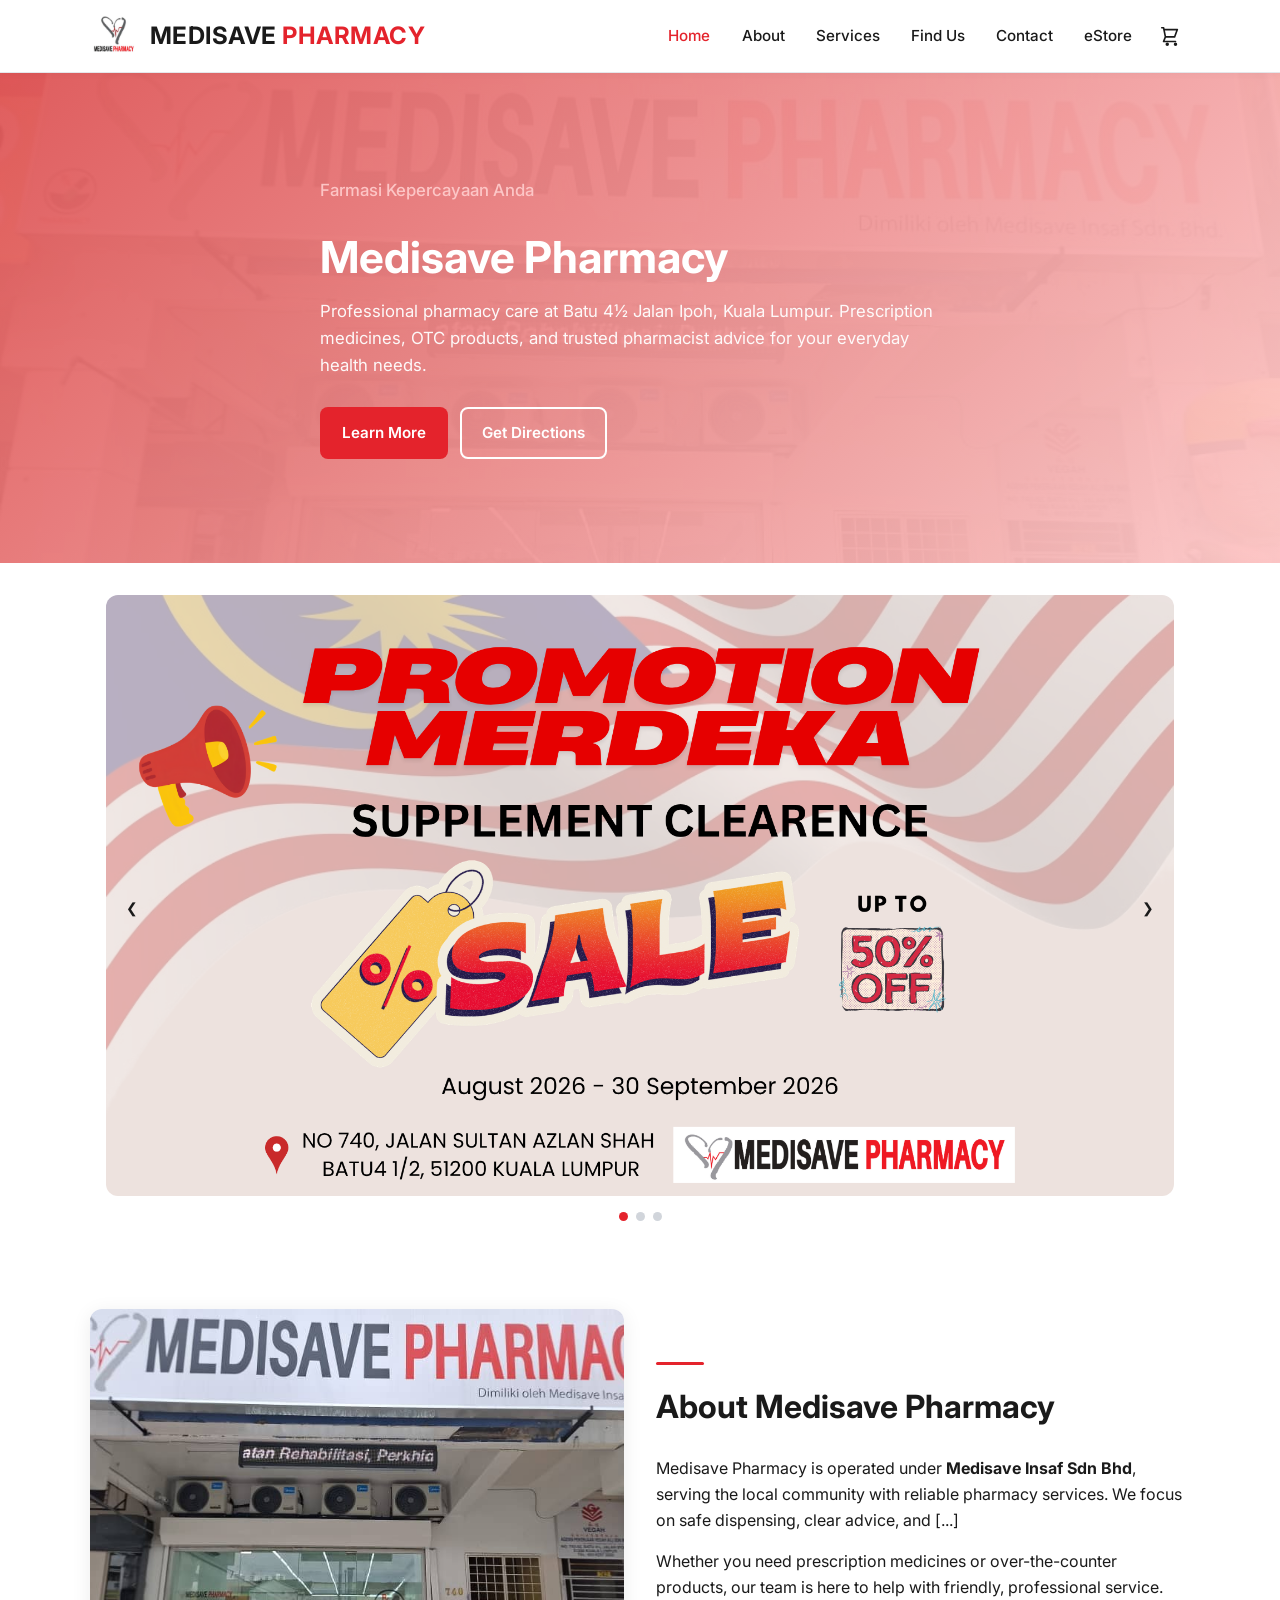
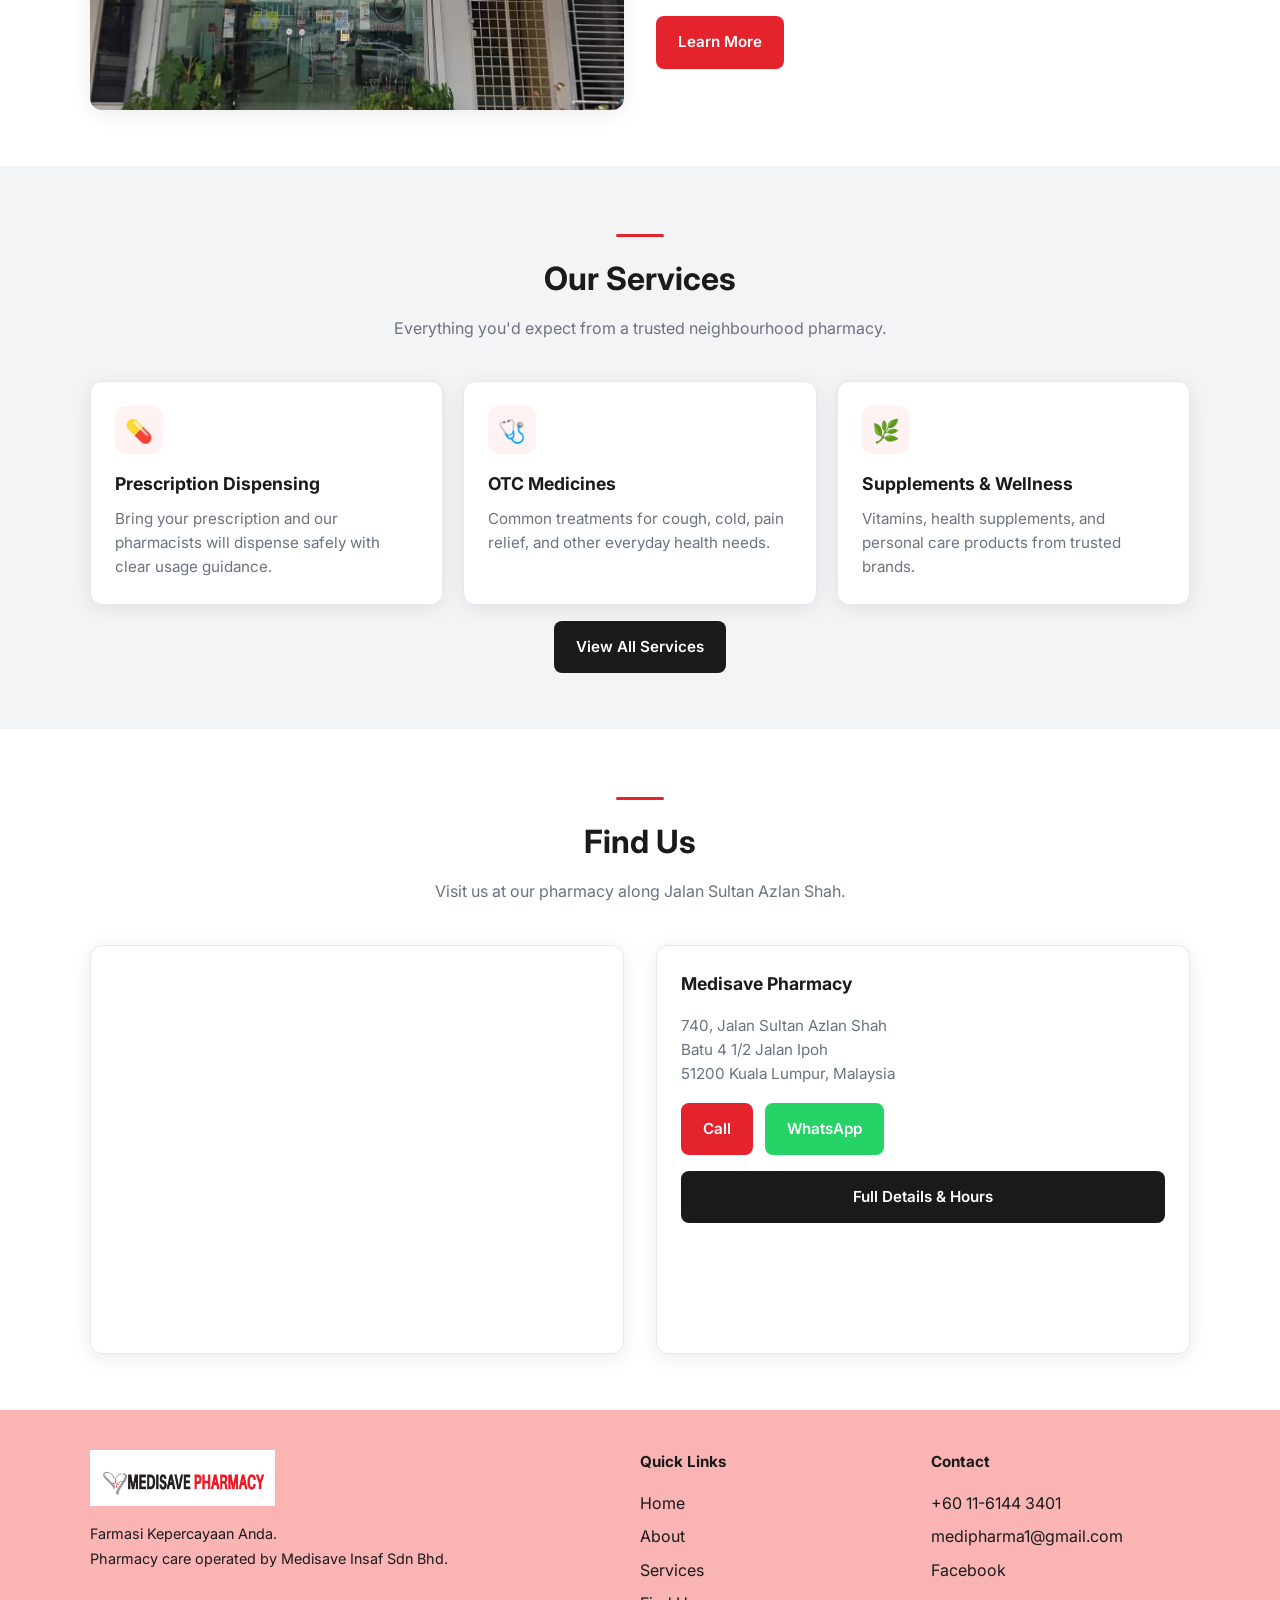
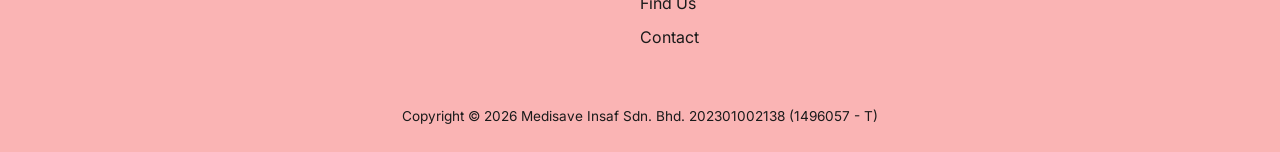
<file: index.html>
<!DOCTYPE html>
<html lang="en">
<head>
  <meta charset="UTF-8">
  <meta name="viewport" content="width=device-width, initial-scale=1.0">
  <meta name="description" content="Medisave Pharmacy in Batu 4½ Jalan Ipoh, Kuala Lumpur. Prescription & OTC medicines, supplements, and pharmacist advice. Open Mon–Fri 9AM–6PM.">
  <title>Medisave Pharmacy | Farmasi Kepercayaan Anda | KL</title>
  <link rel="preconnect" href="https://fonts.googleapis.com">
  <link rel="preconnect" href="https://fonts.gstatic.com" crossorigin>
  <link href="https://fonts.googleapis.com/css2?family=Inter:wght@400;500;600;700&display=swap" rel="stylesheet">
  <link rel="stylesheet" href="/css/styles.css">
</head>
<body>
  <style>
    body {
      opacity: 1;
    }
  </style>

  <div id="header-placeholder"></div>

  <section class="hero fade-in-up">
    <div class="hero-bg" aria-hidden="true"></div>
    <div class="container hero-content">
      <p class="hero-tagline">Farmasi Kepercayaan Anda</p>
      <h1>Medisave Pharmacy</h1>
      <p>Professional pharmacy care at Batu 4½ Jalan Ipoh, Kuala Lumpur. Prescription medicines, OTC products, and trusted pharmacist advice for your everyday health needs.</p>
      <div class="btn-group">
        <a href="/components/services.html" class="btn btn-primary">Learn More</a>
        <a href="/components/find-us.html" class="btn btn-outline">Get Directions</a>
      </div>
    </div>
  </section>

  <!--
  <div class="info-strip">
    <div class="container info-strip-inner">
      <span>Mon–Fri: 9:00 AM – 6:00 PM</span>
      <span>Sat–Sun &amp; Public Holidays: Closed</span>
      <span>740 Jalan Sultan Azlan Shah, KL</span>
    </div>
  </div>  
  -->

  <div class="promo-slider fade-in-up" style="animation-delay: 0.1s;" aria-label="Current promotions">
    <div class="slider-track">
      <div class="slide active">
        <img src="/assets/promo1.png" alt="promotion1">
      </div>
      <div class="slide">
        <img src="/assets/promo2.png" alt="promotion2">
      </div>
      <div class="slide">
        <img src="/assets/promo3.jpg" alt="promotion3">
      </div>
    </div>

    <button class="slider-arrow prev" aria-label="Previous slide">&#10094;</button>
    <button class="slider-arrow next" aria-label="Next slide">&#10095;</button>

    <div class="slider-dots">
      <button class="dot active" data-index="0" aria-label="Go to slide 1"></button>
      <button class="dot" data-index="1" aria-label="Go to slide 2"></button>
      <button class="dot" data-index="2" aria-label="Go to slide 3"></button>
    </div>
  </div>

  <section id="about" class="fade-in-up" style="animation-delay: 0.2s;">
    <div class="container about-preview">
      <img src="/assets/outsideview.jpeg" alt="Pharmacist providing professional care">
      <div>
        <div class="section-header" style="text-align: left; margin-bottom: 1.5rem;">
          <div class="accent-line" style="margin-left: 0;"></div>
          <h2>About Medisave Pharmacy</h2>
        </div>
        <p>Medisave Pharmacy is operated under <strong>Medisave Insaf Sdn Bhd</strong>, serving the local community with reliable pharmacy services. We focus on safe dispensing, clear advice, and [...]
        <p class="mt-1">Whether you need prescription medicines or over-the-counter products, our team is here to help with friendly, professional service.</p>
        <a href="/components/about.html" class="btn btn-primary mt-1">Learn More</a>
      </div>
    </div>
  </section>

  <section id="services" class="fade-in-up" style="animation-delay: 0.3s;">
    <div class="container">
      <div class="section-header">
        <div class="accent-line"></div>
        <h2>Our Services</h2>
        <p>Everything you'd expect from a trusted neighbourhood pharmacy.</p>
      </div>
      <div class="card-grid cols-3">
        <div class="card">
          <div class="card-icon">💊</div>
          <h3>Prescription Dispensing</h3>
          <p>Bring your prescription and our pharmacists will dispense safely with clear usage guidance.</p>
        </div>
        <div class="card">
          <div class="card-icon">🩺</div>
          <h3>OTC Medicines</h3>
          <p>Common treatments for cough, cold, pain relief, and other everyday health needs.</p>
        </div>
        <div class="card">
          <div class="card-icon">🌿</div>
          <h3>Supplements &amp; Wellness</h3>
          <p>Vitamins, health supplements, and personal care products from trusted brands.</p>
        </div>
      </div>
      <p class="text-center mt-1">
        <a href="/components/services.html" class="btn btn-dark">View All Services</a>
      </p>
    </div>
  </section>

  <section id="find-us" class="fade-in-up" style="animation-delay: 0.4s;">
    <div class="container">
      <div class="section-header">
        <div class="accent-line"></div>
        <h2>Find Us</h2>
        <p>Visit us at our pharmacy along Jalan Sultan Azlan Shah.</p>
      </div>
      <div class="location-grid">
        <div class="map-container">
          <iframe
            src="https://maps.google.com/maps?q=Medisave+Pharmacy+740+Jalan+Sultan+Azlan+Shah+Batu+4+Jalan+Ipoh+51200+Kuala+Lumpur&output=embed"
            allowfullscreen=""
            loading="lazy"
            referrerpolicy="no-referrer-when-downgrade"
            title="Medisave Pharmacy location on Google Maps">
          </iframe>
        </div>
        <div class="card">
          <h3>Medisave Pharmacy</h3>
          <p style="color: var(--grey); margin: 1rem 0;">
            740, Jalan Sultan Azlan Shah<br>
            Batu 4 1/2 Jalan Ipoh<br>
            51200 Kuala Lumpur, Malaysia
          </p>
          <div class="btn-group">
            <a href="tel:+601161443401" class="btn btn-primary">Call</a>
            <a href="https://wa.me/601161443401" class="btn btn-whatsapp" target="_blank" rel="noopener">WhatsApp</a>
          </div>
          <a href="/components/find-us.html" class="btn btn-dark mt-1" style="width: 100%;">Full Details &amp; Hours</a>
        </div>
      </div>
    </div>
  </section>

  <!--
  <section class="cta-band">
    <div class="container">
      <h2>Need Help With Your Medicine?</h2>
      <p>Our pharmacists are ready to assist. Call, WhatsApp, or visit us during opening hours.</p>
      <div class="btn-group" style="justify-content: center;">
        <a href="contact.html" class="btn btn-primary">Contact Us</a>
        <a href="https://www.facebook.com/p/Medisave-Pharmacy-61572111764826/" class="btn btn-outline" target="_blank" rel="noopener">Follow on Facebook</a>
      </div>
    </div>
  </section>
  -->

  <div id="footer-placeholder"></div>

  <script src="/js/include.js"></script>
  <script src="/js/main.js"></script>
  <script src="/js/slider.js"></script>
</body>
</html>
</file>
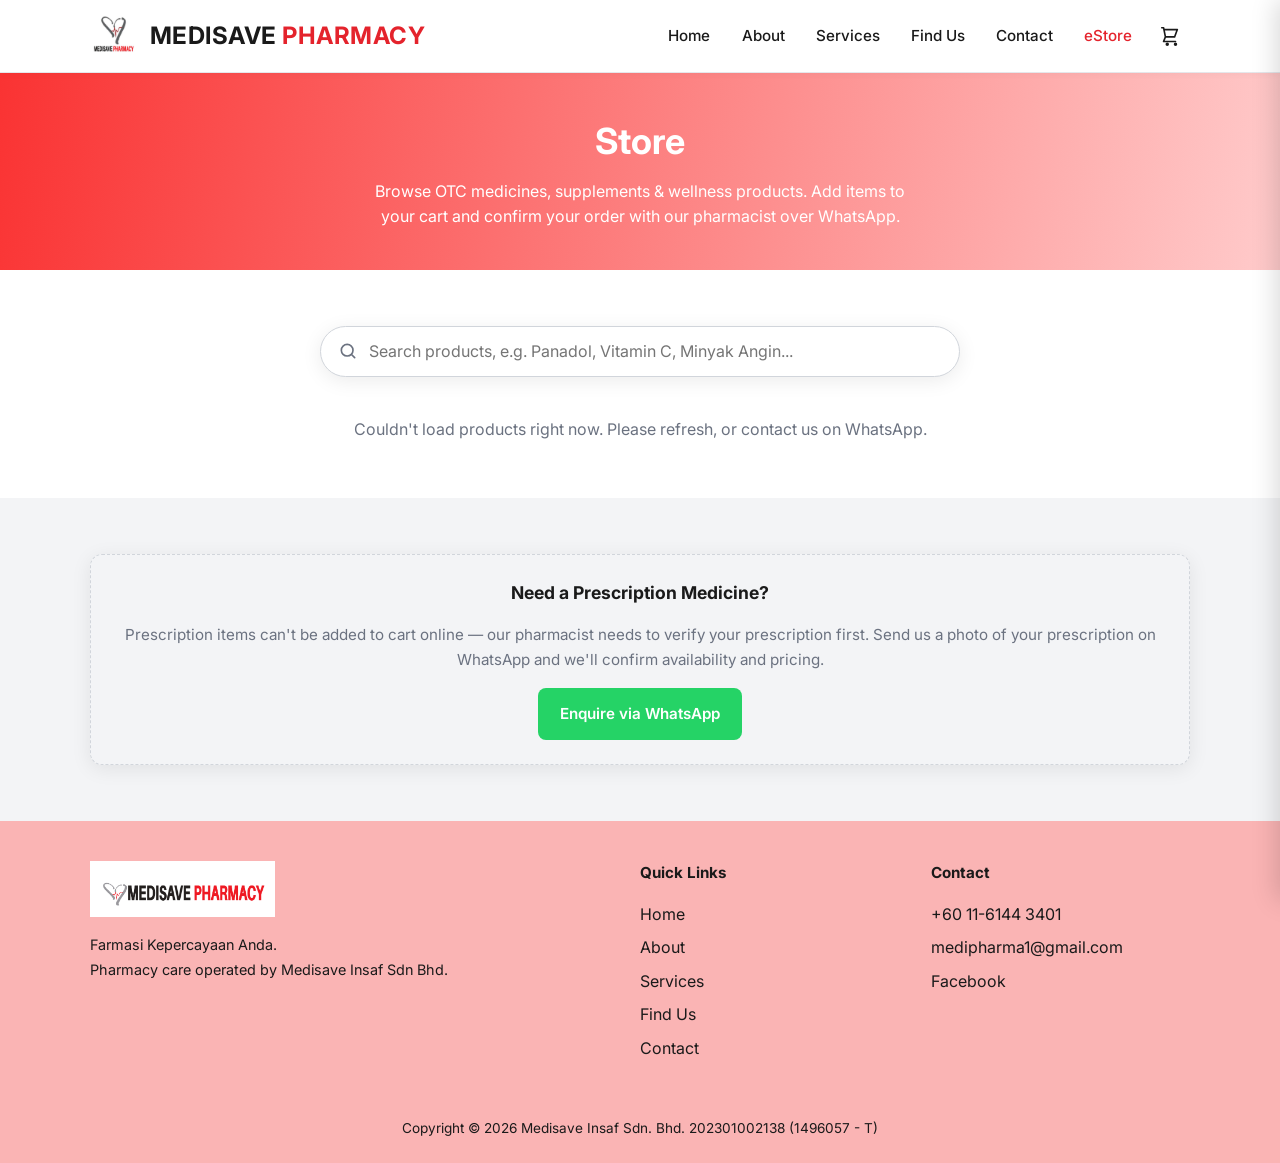
<file: eStore.html>
<!DOCTYPE html>
<html lang="en">
<head>
  <meta charset="UTF-8">
  <meta name="viewport" content="width=device-width, initial-scale=1.0">
  <meta name="description" content="Shop OTC medicines, supplements and wellness products online at Medisave Pharmacy, Batu 4½ Jalan Ipoh, Kuala Lumpur. Order via WhatsApp for fast confirmation.">
  <title>Store | Medisave Pharmacy</title>
  <link rel="preconnect" href="https://fonts.googleapis.com">
  <link rel="preconnect" href="https://fonts.gstatic.com" crossorigin>
  <link href="https://fonts.googleapis.com/css2?family=Inter:wght@400;500;600;700&display=swap" rel="stylesheet">
  <link rel="stylesheet" href="css/styles.css">
  <link rel="stylesheet" href="css/cart.css">
</head>
<body>

  <div id="header-placeholder"></div>

  <div class="page-hero fade-in-up">
    <div class="container">
      <h1>Store</h1>
      <p>Browse OTC medicines, supplements &amp; wellness products. Add items to your cart and confirm your order with our pharmacist over WhatsApp.</p>
    </div>
  </div>

  <section id="store">
    <div class="container fade-in-up">

      <div class="product-search-bar">
        <svg class="search-icon" viewBox="0 0 24 24" aria-hidden="true">
          <circle cx="11" cy="11" r="7" stroke-linecap="round"/>
          <path d="M20 20l-3.5-3.5" stroke-linecap="round"/>
        </svg>
        <input type="text" id="product-search" placeholder="Search products, e.g. Panadol, Vitamin C, Minyak Angin..." aria-label="Search products">
      </div>

      <p id="product-loading" style="text-align:center; color: var(--grey);">Loading products…</p>
      <p id="product-error" style="display:none; text-align:center; color: var(--grey);">Couldn't load products right now. Please refresh, or contact us on WhatsApp.</p>

      <div id="product-list"></div>

    </div>
  </section>

  <section>
    <div class="container fade-in-up">
      <div class="card rx-card">
        <h3>Need a Prescription Medicine?</h3>
        <p class="mt-1" style="color: var(--grey);">Prescription items can't be added to cart online — our pharmacist needs to verify your prescription first. Send us a photo of your prescription on WhatsApp and we'll confirm availability and pricing.</p>
        <a href="https://wa.me/601161443401?text=Hi%20Medisave%20Pharmacy%2C%20I%20have%20a%20prescription%20I%27d%20like%20to%20order." class="btn btn-whatsapp mt-1" target="_blank" rel="noopener">Enquire via WhatsApp</a>
      </div>
    </div>
  </section>

  <div id="footer-placeholder"></div>

  <script src="js/include.js"></script>
  <script src="js/main.js"></script>
  <script src="js/cart.js"></script>
  <script>
    (function () {
      function escapeHtml(str) {
        const div = document.createElement('div');
        div.textContent = str == null ? '' : String(str);
        return div.innerHTML;
      }

      function buildProductCard(p) {
        const card = document.createElement('div');
        card.className = 'card product-card';
        card.innerHTML =
          '<span class="product-category">' + escapeHtml(p.category) + '</span>' +
          '<img class="product-image" src="' + escapeHtml(p.image) + '" alt="' + escapeHtml(p.name) + '">' +
          '<h3>' + escapeHtml(p.name) + '</h3>' +
          '<p class="product-price">RM' + Number(p.price).toFixed(2) + '</p>' +
          '<button class="btn btn-primary" data-add-to-cart' +
          ' data-id="' + escapeHtml(p.id) + '"' +
          ' data-name="' + escapeHtml(p.name) + '"' +
          ' data-price="' + Number(p.price) + '"' +
          ' data-img="' + escapeHtml(p.image) + '">Add to Cart</button>';
        return card;
      }

      function renderProducts(products) {
        const list = document.getElementById('product-list');
        list.innerHTML = '';

        const grid = document.createElement('div');
        grid.className = 'card-grid cols-3';
        products.forEach(function (p) {
          grid.appendChild(buildProductCard(p));
        });
        list.appendChild(grid);

        if (window.MedisaveCart && window.MedisaveCart.initProductSearch) {
          window.MedisaveCart.initProductSearch();
        }
      }

      document.addEventListener('DOMContentLoaded', function () {
        fetch('get-products.php')
          .then(function (res) {
            if (!res.ok) throw new Error('Request failed');
            return res.json();
          })
          .then(function (products) {
            document.getElementById('product-loading').style.display = 'none';
            if (!Array.isArray(products) || products.length === 0) {
              document.getElementById('product-error').textContent = 'No products found.';
              document.getElementById('product-error').style.display = 'block';
              return;
            }
            renderProducts(products);
          })
          .catch(function () {
            document.getElementById('product-loading').style.display = 'none';
            document.getElementById('product-error').style.display = 'block';
          });
      });
    })();
  </script>
</body>
</html>
</file>
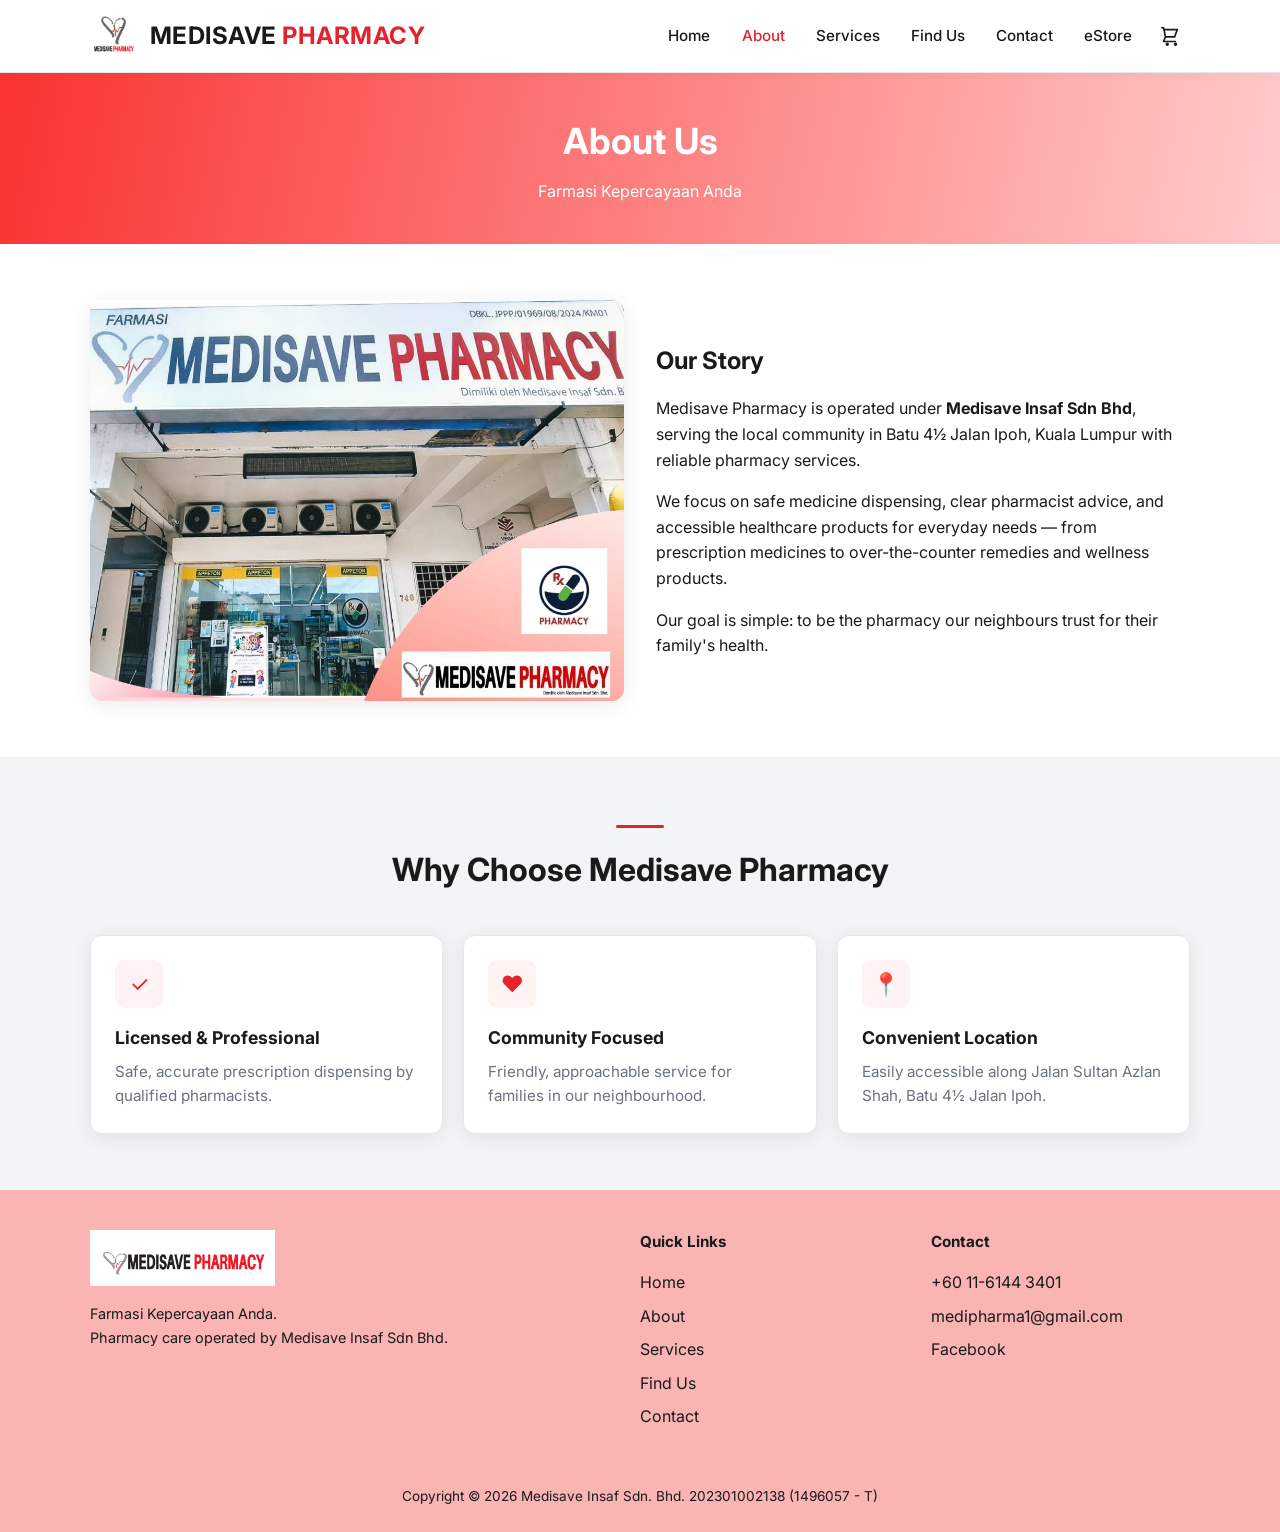
<file: components/about.html>
<!DOCTYPE html>
<html lang="en">
<head>
  <meta charset="UTF-8">
  <meta name="viewport" content="width=device-width, initial-scale=1.0">
  <meta name="description" content="Learn about Medisave Pharmacy — operated by Medisave Insaf Sdn Bhd, serving the Batu 4½ Jalan Ipoh community with trusted pharmacy care.">
  <title>About Us | Medisave Pharmacy</title>
  <link rel="preconnect" href="https://fonts.googleapis.com">
  <link rel="preconnect" href="https://fonts.gstatic.com" crossorigin>
  <link href="https://fonts.googleapis.com/css2?family=Inter:wght@400;500;600;700&display=swap" rel="stylesheet">
  <link rel="stylesheet" href="/css/styles.css">
</head>
<body>

  <div id="header-placeholder"></div>

  <div class="page-hero fade-in-up">
    <div class="container">
      <h1>About Us</h1>
      <p>Farmasi Kepercayaan Anda</p>
    </div>
  </div>

  <section class="fade-in-up">
    <div class="container about-preview">
      <img src="/assets/medisave.jpg" alt="Modern pharmacy interior">
      <div>
        <h2>Our Story</h2>
        <p style="margin-top: 1rem;">Medisave Pharmacy is operated under <strong>Medisave Insaf Sdn Bhd</strong>, serving the local community in Batu 4½ Jalan Ipoh, Kuala Lumpur with reliable pharmacy services.</p>
        <p style="margin-top: 1rem;">We focus on safe medicine dispensing, clear pharmacist advice, and accessible healthcare products for everyday needs — from prescription medicines to over-the-counter remedies and wellness products.</p>
        <p style="margin-top: 1rem;">Our goal is simple: to be the pharmacy our neighbours trust for their family's health.</p>
      </div>
    </div>
  </section>

  <section class="fade-in-up">
    <div class="container">
      <div class="section-header">
        <div class="accent-line"></div>
        <h2>Why Choose Medisave Pharmacy</h2>
      </div>
      <div class="card-grid cols-3">
        <div class="card">
          <div class="card-icon">✓</div>
          <h3>Licensed &amp; Professional</h3>
          <p>Safe, accurate prescription dispensing by qualified pharmacists.</p>
        </div>
        <div class="card">
          <div class="card-icon">♥</div>
          <h3>Community Focused</h3>
          <p>Friendly, approachable service for families in our neighbourhood.</p>
        </div>
        <div class="card">
          <div class="card-icon">📍</div>
          <h3>Convenient Location</h3>
          <p>Easily accessible along Jalan Sultan Azlan Shah, Batu 4½ Jalan Ipoh.</p>
        </div>
      </div>
    </div>
  </section>

  <!--
  <section class="cta-band">
    <div class="container">
      <h2>Visit Us Today</h2>
      <p>Open Monday to Friday, 9:00 AM – 6:00 PM. We look forward to serving you.</p>
      <div class="btn-group" style="justify-content: center;">
        <a href="find-us.html" class="btn btn-primary">Find Us</a>
        <a href="contact.html" class="btn btn-outline">Contact Us</a>
      </div>
    </div>
  </section>
  -->

  <div id="footer-placeholder"></div>

  <script src="/js/include.js"></script>
  <script src="/js/main.js"></script>
</body>
</html>
</file>
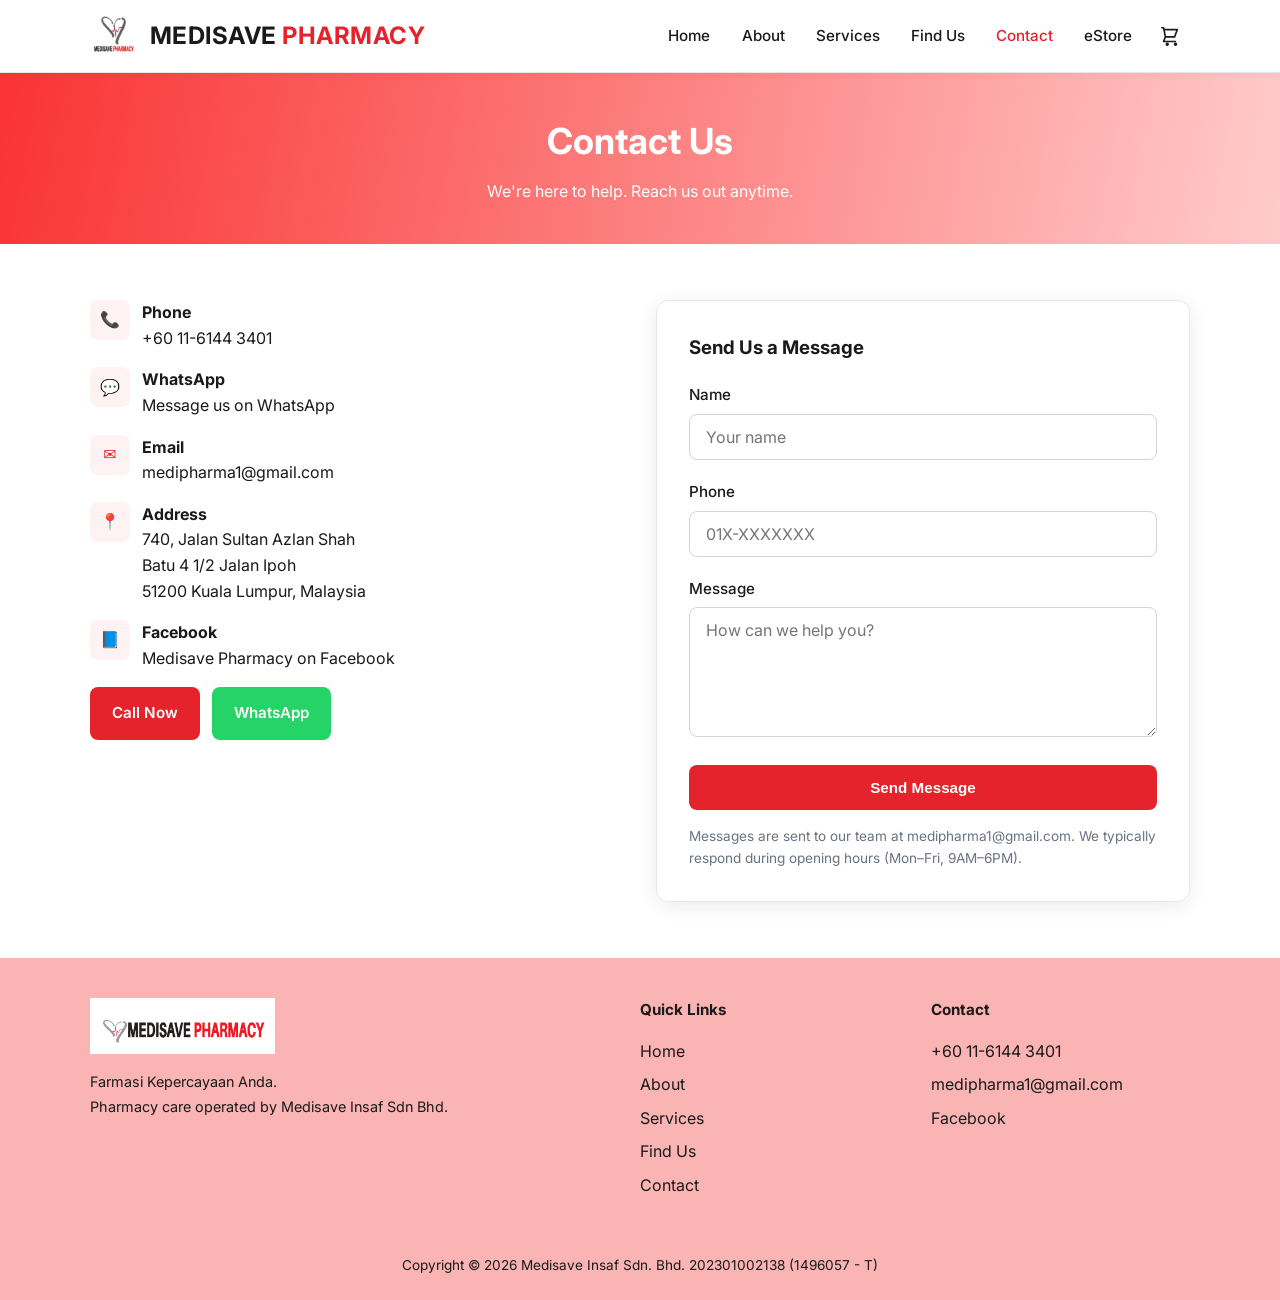
<file: components/contact.html>
<!DOCTYPE html>
<html lang="en">
<head>
  <meta charset="UTF-8">
  <meta name="viewport" content="width=device-width, initial-scale=1.0">
  <meta name="description" content="Contact Medisave Pharmacy — call, WhatsApp, email, or send us a message. Located at Batu 4½ Jalan Ipoh, Kuala Lumpur.">
  <title>Contact | Medisave Pharmacy</title>
  <link rel="preconnect" href="https://fonts.googleapis.com">
  <link rel="preconnect" href="https://fonts.gstatic.com" crossorigin>
  <link href="https://fonts.googleapis.com/css2?family=Inter:wght@400;500;600;700&display=swap" rel="stylesheet">
  <link rel="stylesheet" href="/css/styles.css">
</head>
<body>
  <div id="header-placeholder"></div>

  <div class="page-hero fade-in-up">
    <div class="container">
      <h1>Contact Us</h1>
      <p>We're here to help. Reach us out anytime.</p>
    </div>
  </div>

  <section class="fade-in-up">
    <div class="container location-grid">
      <div class="contact-details">
        <div class="contact-item">
          <div class="contact-item-icon">📞</div>
          <div>
            <strong>Phone</strong>
            <p><a href="tel:+601161443401">+60 11-6144 3401</a></p>
          </div>
        </div>
        <div class="contact-item">
          <div class="contact-item-icon">💬</div>
          <div>
            <strong>WhatsApp</strong>
            <p><a href="https://wa.me/601161443401" target="_blank" rel="noopener">Message us on WhatsApp</a></p>
          </div>
        </div>
        <div class="contact-item">
          <div class="contact-item-icon">✉️</div>
          <div>
            <strong>Email</strong>
            <p><a href="mailto:medipharma1@gmail.com">medipharma1@gmail.com</a></p>
          </div>
        </div>
        <div class="contact-item">
          <div class="contact-item-icon">📍</div>
          <div>
            <strong>Address</strong>
            <p>
              740, Jalan Sultan Azlan Shah<br>
              Batu 4 1/2 Jalan Ipoh<br>
              51200 Kuala Lumpur, Malaysia
            </p>
          </div>
        </div>
        <div class="contact-item">
          <div class="contact-item-icon">📘</div>
          <div>
            <strong>Facebook</strong>
            <p><a href="https://www.facebook.com/p/Medisave-Pharmacy-61572111764826/" target="_blank" rel="noopener">Medisave Pharmacy on Facebook</a></p>
          </div>
        </div>
        <div class="btn-group">
          <a href="tel:+601161443401" class="btn btn-primary">Call Now</a>
          <a href="https://wa.me/601161443401" class="btn btn-whatsapp" target="_blank" rel="noopener">WhatsApp</a>
        </div>
      </div>

      <div class="form-card">
        <h3 style="margin-bottom: 1.25rem;">Send Us a Message</h3>
        <form name="contact" method="POST" data-netlify="true" netlify-honeypot="bot-field" action="/thank-you.html">
          <input type="hidden" name="form-name" value="contact">
          <p class="sr-only">
            <label>Don't fill this out: <input name="bot-field"></label>
          </p>
          <div class="form-group">
            <label for="name">Name</label>
            <input type="text" id="name" name="name" required placeholder="Your name">
          </div>
          <div class="form-group">
            <label for="phone">Phone</label>
            <input type="tel" id="phone" name="phone" required placeholder="01X-XXXXXXX">
          </div>
          <div class="form-group">
            <label for="message">Message</label>
            <textarea id="message" name="message" required placeholder="How can we help you?"></textarea>
          </div>
          <button type="submit" class="btn btn-primary" style="width: 100%;">Send Message</button>
          <p class="form-note">Messages are sent to our team at medipharma1@gmail.com. We typically respond during opening hours (Mon–Fri, 9AM–6PM).</p>
        </form>
      </div>
    </div>
  </section>

  <div id="footer-placeholder"></div>

  <script src="/js/include.js"></script>
  <script src="/js/main.js"></script>
</body>
</html>
</file>
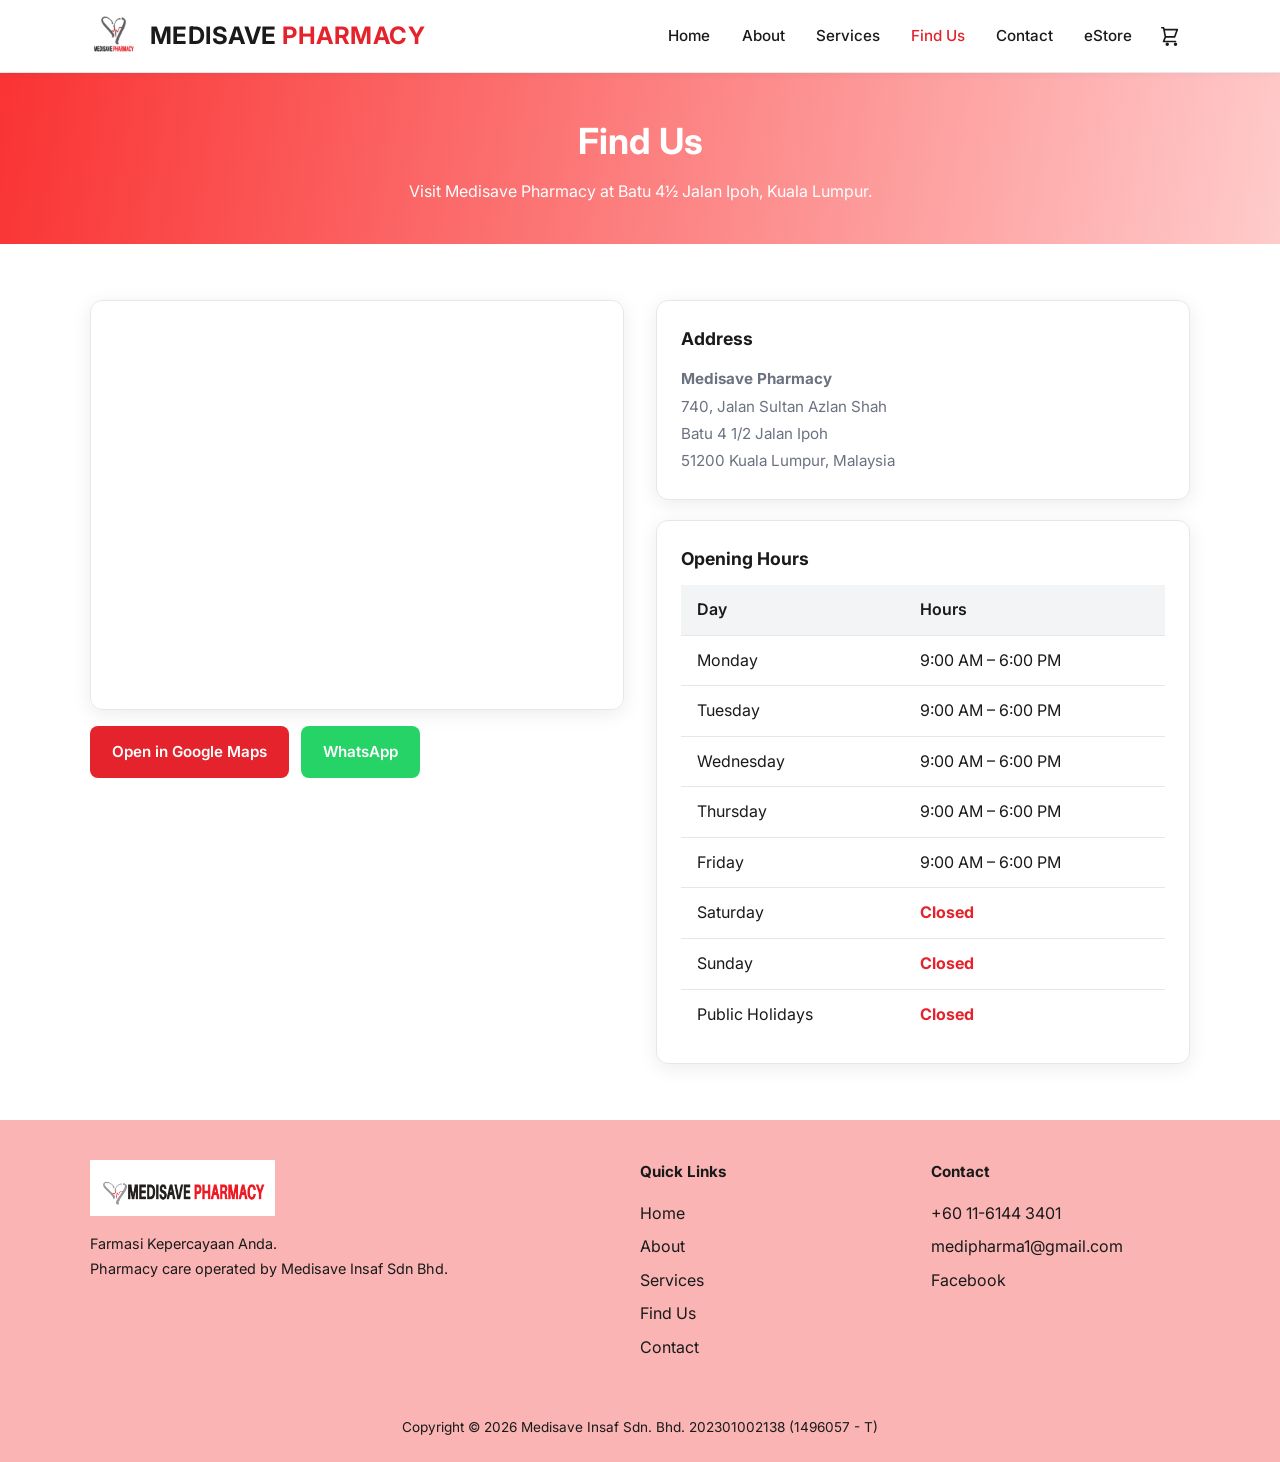
<file: components/find-us.html>
<!DOCTYPE html>
<html lang="en">
<head>
  <meta charset="UTF-8">
  <meta name="viewport" content="width=device-width, initial-scale=1.0">
  <meta name="description" content="Find Medisave Pharmacy at 740 Jalan Sultan Azlan Shah, Batu 4½ Jalan Ipoh, KL. Open Mon–Fri 9AM–6PM. Closed Sat, Sun & public holidays.">
  <title>Location &amp; Hours | Medisave Pharmacy</title>
  <link rel="preconnect" href="https://fonts.googleapis.com">
  <link rel="preconnect" href="https://fonts.gstatic.com" crossorigin>
  <link href="https://fonts.googleapis.com/css2?family=Inter:wght@400;500;600;700&display=swap" rel="stylesheet">
  <link rel="stylesheet" href="/css/styles.css">
</head>
<body>

  <div id="header-placeholder"></div>

  <div class="page-hero fade-in-up">
    <div class="container">
      <h1>Find Us</h1>
      <p>Visit Medisave Pharmacy at Batu 4½ Jalan Ipoh, Kuala Lumpur.</p>
    </div>
  </div>

  <section  class="fade-in-up">
    <div class="container location-grid">
      <div>
        <div class="map-container">
          <iframe
            src="https://maps.google.com/maps?q=Medisave+Pharmacy+740+Jalan+Sultan+Azlan+Shah+Batu+4+Jalan+Ipoh+51200+Kuala+Lumpur&output=embed"
            allowfullscreen=""
            loading="lazy"
            referrerpolicy="no-referrer-when-downgrade"
            title="Medisave Pharmacy location on Google Maps">
          </iframe>
        </div>
        <div class="btn-group mt-1">
          <a href="https://maps.google.com/?q=740+Jalan+Sultan+Azlan+Shah+51200+Kuala+Lumpur" class="btn btn-primary" target="_blank" rel="noopener">Open in Google Maps</a>
          <a href="https://wa.me/601161443401" class="btn btn-whatsapp" target="_blank" rel="noopener">WhatsApp</a>
        </div>
      </div>
      <div>
        <div class="card" style="margin-bottom: 1.25rem;">
          <h3>Address</h3>
          <p style="color: var(--grey); margin-top: 0.75rem; line-height: 1.8;">
            <strong>Medisave Pharmacy</strong><br>
            740, Jalan Sultan Azlan Shah<br>
            Batu 4 1/2 Jalan Ipoh<br>
            51200 Kuala Lumpur, Malaysia
          </p>
        </div>
        <div class="card">
          <h3>Opening Hours</h3>
          <table class="hours-table" style="margin-top: 0.75rem;">
            <thead>
              <tr>
                <th>Day</th>
                <th>Hours</th>
              </tr>
            </thead>
            <tbody>
              <tr>
                <td>Monday</td>
                <td>9:00 AM – 6:00 PM</td>
              </tr>
              <tr>
                <td>Tuesday</td>
                <td>9:00 AM – 6:00 PM</td>
              </tr>
              <tr>
                <td>Wednesday</td>
                <td>9:00 AM – 6:00 PM</td>
              </tr>
              <tr>
                <td>Thursday</td>
                <td>9:00 AM – 6:00 PM</td>
              </tr>
              <tr>
                <td>Friday</td>
                <td>9:00 AM – 6:00 PM</td>
              </tr>
              <tr>
                <td>Saturday</td>
                <td><strong class="text-red">Closed</strong></td>
              </tr>
              <tr>
                <td>Sunday</td>
                <td><strong class="text-red">Closed</strong></td>
              </tr>
              <tr>
                <td>Public Holidays</td>
                <td><strong class="text-red">Closed</strong></td>
              </tr>
            </tbody>
          </table>
        </div>
      </div>
    </div>
  </section>

  <!--
  <section class="cta-band">
    <div class="container">
      <h2>Planning a Visit?</h2>
      <p>Call ahead if you have questions about stock availability or prescription collection.</p>
      <a href="tel:+601161443401" class="btn btn-primary">+60 11-6144 3401</a>
    </div>
  </section>
  -->

  <div id="footer-placeholder"></div>

  <script src="/js/include.js"></script>
  <script src="/js/main.js"></script>
</body>
</html>
</file>
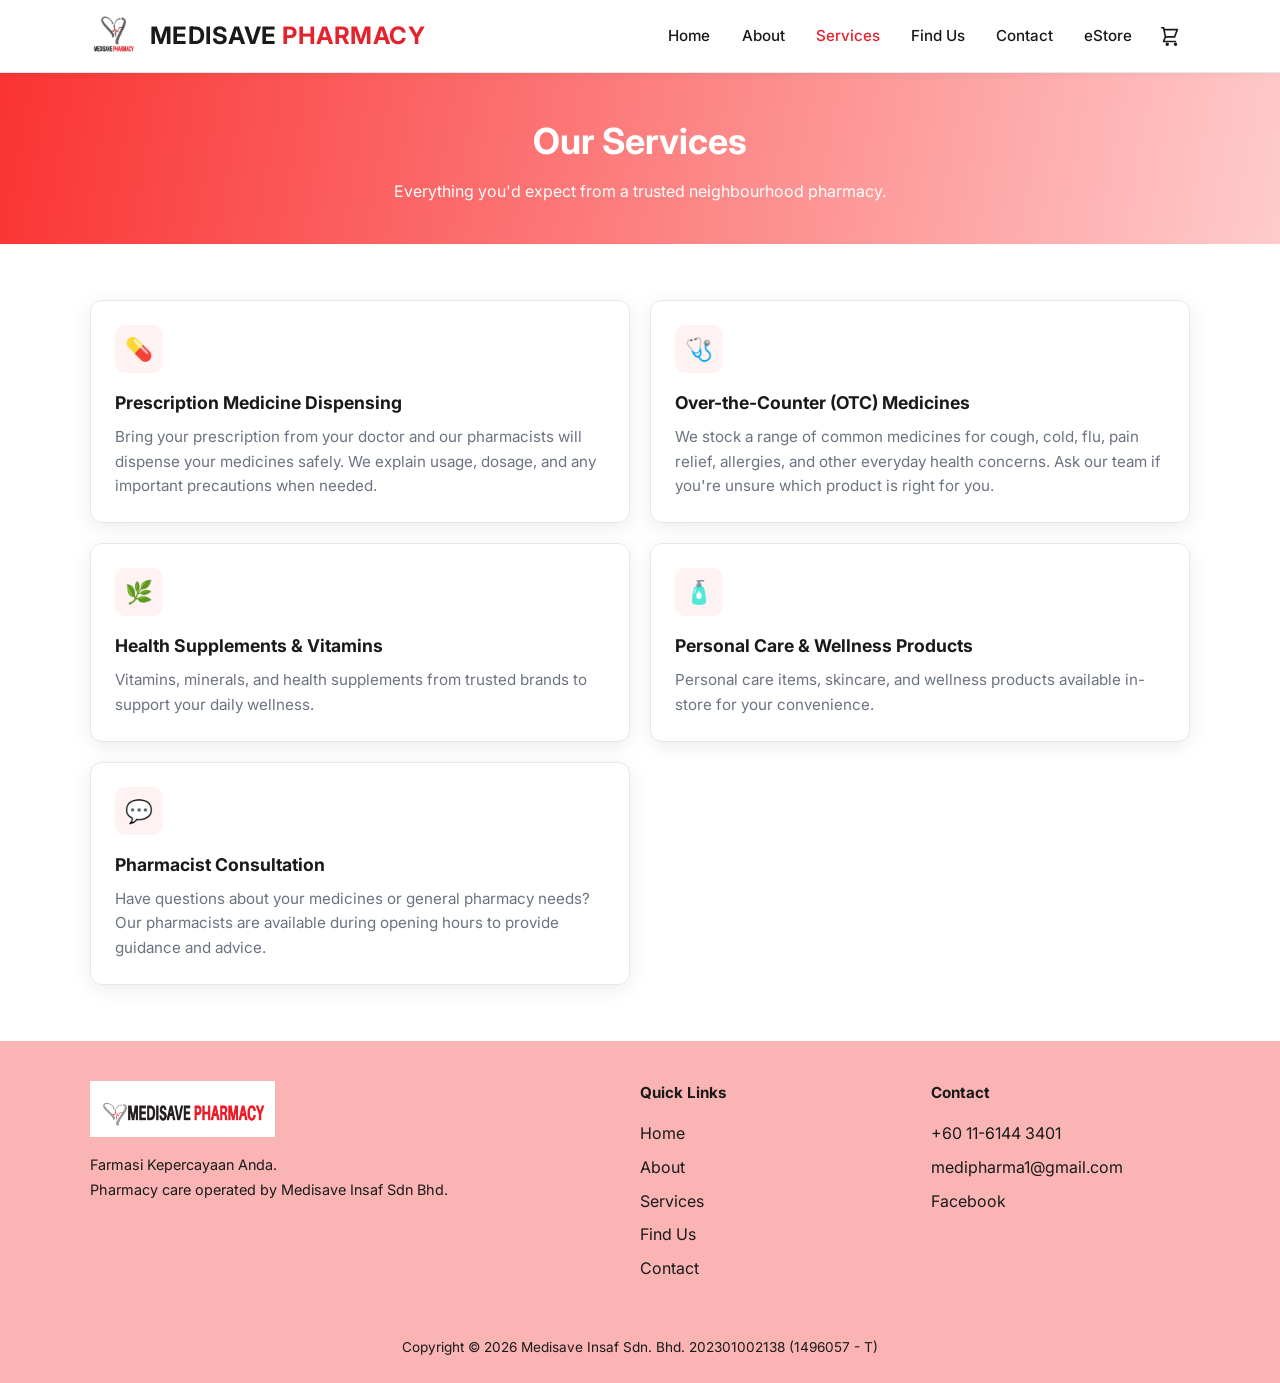
<file: components/services.html>
<!DOCTYPE html>
<html lang="en">
<head>
  <meta charset="UTF-8">
  <meta name="viewport" content="width=device-width, initial-scale=1.0">
  <meta name="description" content="Pharmacy services at Medisave Pharmacy — prescription dispensing, OTC medicines, supplements, and pharmacist consultation in Kuala Lumpur.">
  <title>Pharmacy Services | Medisave Pharmacy</title>
  <link rel="preconnect" href="https://fonts.googleapis.com">
  <link rel="preconnect" href="https://fonts.gstatic.com" crossorigin>
  <link href="https://fonts.googleapis.com/css2?family=Inter:wght@400;500;600;700&display=swap" rel="stylesheet">
  <link rel="stylesheet" href="/css/styles.css">
</head>
<body>

  <div id="header-placeholder"></div>

  <div class="page-hero fade-in-up">
    <div class="container">
      <h1>Our Services</h1>
      <p>Everything you'd expect from a trusted neighbourhood pharmacy.</p>
    </div>
  </div>

  <section class="fade-in-up">
    <div class="container">
      <div class="card-grid">
        <div class="card">
          <div class="card-icon">💊</div>
          <h3>Prescription Medicine Dispensing</h3>
          <p>Bring your prescription from your doctor and our pharmacists will dispense your medicines safely. We explain usage, dosage, and any important precautions when needed.</p>
        </div>
        <div class="card">
          <div class="card-icon">🩺</div>
          <h3>Over-the-Counter (OTC) Medicines</h3>
          <p>We stock a range of common medicines for cough, cold, flu, pain relief, allergies, and other everyday health concerns. Ask our team if you're unsure which product is right for you.</p>
        </div>
        <div class="card">
          <div class="card-icon">🌿</div>
          <h3>Health Supplements &amp; Vitamins</h3>
          <p>Vitamins, minerals, and health supplements from trusted brands to support your daily wellness.</p>
        </div>
        <div class="card">
          <div class="card-icon">🧴</div>
          <h3>Personal Care &amp; Wellness Products</h3>
          <p>Personal care items, skincare, and wellness products available in-store for your convenience.</p>
        </div>
        <div class="card">
          <div class="card-icon">💬</div>
          <h3>Pharmacist Consultation</h3>
          <p>Have questions about your medicines or general pharmacy needs? Our pharmacists are available during opening hours to provide guidance and advice.</p>
        </div>
      </div>
    </div>
  </section>

  <!--
  <section class="cta-band">
    <div class="container">
      <h2>Questions About Our Products?</h2>
      <p>Call or WhatsApp us, or visit the pharmacy during opening hours.</p>
      <div class="btn-group" style="justify-content: center;">
        <a href="tel:+601161443401" class="btn btn-primary">Call Us</a>
        <a href="https://wa.me/601161443401" class="btn btn-whatsapp" target="_blank" rel="noopener">WhatsApp</a>
        <a href="find-us.html" class="btn btn-outline">Find Us</a>
      </div>
    </div>
  </section>
  -->

  <div id="footer-placeholder"></div>

  <script src="/js/include.js"></script>
  <script src="/js/main.js"></script>
</body>
</html>
</file>
<file: css/styles.css>
:root {
  --red: #e4232c;
  --red-dark: #c41e26;
  --black: #1a1a1a;
  --grey: #6b7280;
  --grey-light: #f3f4f6;
  --white: #ffffff;
  --pink:#ff8585;
  --shadow: 0 4px 20px rgba(0, 0, 0, 0.08);
  --radius: 12px;
  --max-width: 1100px;
}

*,
*::before,
*::after {
  box-sizing: border-box;
  margin: 0;
  padding: 0;
}

html {
  scroll-behavior: smooth;
}

body {
  font-family: "Inter", system-ui, -apple-system, sans-serif;
  color: var(--black);
  line-height: 1.6;
  background: var(--white);
}

img {
  max-width: 100%;
  height: auto;
  display: block;
}

a {
  color: inherit;
  text-decoration: none;
}

ul {
  list-style: none;
}

.container {
  width: min(100% - 2rem, var(--max-width));
  margin-inline: auto;
}

/* Header */
.site-header {
  position: sticky;
  top: 0;
  z-index: 100;
  background: var(--white);
  border-bottom: 1px solid #e5e7eb;
  box-shadow: 0 1px 8px rgba(0, 0, 0, 0.04);
}

.header-inner {
  display: flex;
  align-items: center;
  justify-content: space-between;
  padding: 0.75rem 0;
  gap: 1rem;
}

.logo-link {
  display: flex;
  align-items: center;
  gap: 0.75rem;
}

.logo-link img {
  height: 48px;
  width: auto;
}

.logo-text {
  font-weight: 700;
  font-size: 1.5rem;
  line-height: 1.2;
  letter-spacing: 0.02em;
}

.logo-text span {
  color: var(--red);
}

.nav-toggle {
  display: flex;
  flex-direction: column;
  gap: 5px;
  background: none;
  border: none;
  cursor: pointer;
  padding: 0.5rem;
}

.nav-toggle span {
  display: block;
  width: 24px;
  height: 2px;
  background: var(--black);
  transition: transform 0.2s, opacity 0.2s;
}

.nav-toggle[aria-expanded="true"] span:nth-child(1) {
  transform: translateY(7px) rotate(45deg);
}

.nav-toggle[aria-expanded="true"] span:nth-child(2) {
  opacity: 0;
}

.nav-toggle[aria-expanded="true"] span:nth-child(3) {
  transform: translateY(-7px) rotate(-45deg);
}

.main-nav {
  display: none;
  position: absolute;
  top: 100%;
  left: 0;
  right: 0;
  background: var(--white);
  border-bottom: 1px solid #e5e7eb;
  padding: 1rem;
  box-shadow: var(--shadow);
}

@keyframes slideDown {
  from {
    opacity: 0;
    transform: translateY(-10px);
  }
  to {
    opacity: 1;
    transform: translateY(0);
  }
}

.main-nav.open {
  display: block;
  animation: slideDown 0.3s ease-out;
}

.main-nav ul {
  display: flex;
  flex-direction: column;
  gap: 0.25rem;
}

.main-nav a {
  display: block;
  padding: 0.75rem 1rem;
  border-radius: 8px;
  font-weight: 500;
  transition: background 0.15s, color 0.15s;
}

.main-nav a:hover,
.main-nav a.active {
  background: none;
  color: var(--red);
}

@media (min-width: 768px) {
  .nav-toggle {
    display: none;
  }

  .main-nav {
    display: block;
    position: static;
    border: none;
    padding: 0;
    box-shadow: none;
  }

  .main-nav ul {
    flex-direction: row;
    gap: 0.25rem;
  }

  .main-nav a {
    padding: 0.5rem 0.85rem;
    font-size: 0.95rem;
  }
}

/* Buttons */
.btn {
  display: inline-flex;
  align-items: center;
  justify-content: center;
  gap: 0.5rem;
  padding: 0.75rem 1.25rem;
  border-radius: 8px;
  font-weight: 600;
  font-size: 0.95rem;
  border: 2px solid transparent;
  cursor: pointer;
  transition: background 0.15s, color 0.15s, border-color 0.15s;
}

.btn-primary {
  background: var(--red);
  color: var(--white);
}

.btn-primary:hover {
  background: var(--red-dark);
}

.btn-outline {
  background: transparent;
  color: var(--white);
  border-color: var(--white);
}

.btn-outline:hover {
  background: var(--white);
  color: var(--red);
}

.btn-dark {
  background: var(--black);
  color: var(--white);
}

.btn-dark:hover {
  background: #333;
}

.btn-whatsapp {
  background: #25d366;
  color: var(--white);
}

.btn-whatsapp:hover {
  background: #1da851;
}

.btn-group {
  display: flex;
  flex-wrap: wrap;
  gap: 0.75rem;
}

/* Hero */
.hero {
  position: relative;
  min-height: 300px;
  display: flex;
  align-items: center;
  color: var(--white);
  overflow: hidden;
}

.hero-bg {
  position: absolute;
  inset: 0;
  background:
    linear-gradient(135deg, rgba(223, 86, 86, 0.95), rgba(255, 203, 203, 0.95)),
    url("/assets/outsideview.jpeg") top / cover no-repeat;
}

.hero-content {
  position: relative;
  padding: 3rem 0;
  max-width: 640px;
}

.hero-tagline {
  font-size: 1.15rem;
  font-weight: 500;
  color: #fecaca;
  margin-bottom: 0.5rem;
}

.hero h1 {
  font-size: clamp(2rem, 5vw, 2.75rem);
  line-height: 1.15;
  margin-bottom: 1rem;
}

.hero p {
  font-size: 1.05rem;
  opacity: 0.95;
  margin-bottom: 1.75rem;
}

/* Page hero (inner pages) */
.page-hero {
  background: linear-gradient(100deg, #fa3333, rgb(255, 203, 203));
  color: var(--white);
  padding: 2.5rem 0;
  text-align: center;
}

.page-hero h1 {
  font-size: clamp(1.75rem, 4vw, 2.25rem);
  margin-bottom: 0.5rem;
}

.page-hero p {
  color: #ffffff;
  max-width: 540px;
  margin-inline: auto;
}

/* Sections */
section {
  padding: 3.5rem 0;
}

section:nth-child(even) {
  background: var(--grey-light);
}

.section-header {
  text-align: center;
  margin-bottom: 2.5rem;
}

.section-header h2 {
  font-size: clamp(1.5rem, 3vw, 2rem);
  margin-bottom: 0.75rem;
}

.section-header p {
  color: var(--grey);
  max-width: 560px;
  margin-inline: auto;
}

.section-header .accent-line {
  width: 48px;
  height: 3px;
  background: var(--red);
  margin: 0.75rem auto 1rem;
  border-radius: 2px;
}

/* Cards */
.card-grid {
  display: grid;
  gap: 1.25rem;
}

@media (min-width: 600px) {
  .card-grid {
    grid-template-columns: repeat(2, 1fr);
  }
}

@media (min-width: 900px) {
  .card-grid.cols-3 {
    grid-template-columns: repeat(3, 1fr);
  }
}

.card {
  background: var(--white);
  border-radius: var(--radius);
  padding: 1.5rem;
  box-shadow: var(--shadow);
  border: 1px solid #e5e7eb;
}

.card-icon {
  width: 48px;
  height: 48px;
  background: #fef2f2;
  color: var(--red);
  border-radius: 10px;
  display: flex;
  align-items: center;
  justify-content: center;
  font-size: 1.4rem;
  margin-bottom: 1rem;
}

.card h3 {
  font-size: 1.1rem;
  margin-bottom: 0.5rem;
}

.card p {
  color: var(--grey);
  font-size: 0.95rem;
}

/* Info strip */
.info-strip {
  background: var(--red);
  color: var(--white);
  padding: 1.25rem 0;
}

.info-strip-inner {
  display: flex;
  flex-direction: column;
  gap: 0.75rem;
  text-align: center;
  font-size: 0.95rem;
}

@media (min-width: 768px) {
  .info-strip-inner {
    flex-direction: row;
    justify-content: center;
    gap: 2rem;
  }
}

/* About preview */
.about-preview {
  display: grid;
  gap: 2rem;
  align-items: center;
}

@media (min-width: 768px) {
  .about-preview {
    grid-template-columns: 1fr 1fr;
  }
}

.about-preview img {
  border-radius: var(--radius);
  box-shadow: var(--shadow);
  aspect-ratio: 4 / 3;
  object-fit: cover;
}

/* Map */
.map-container {
  border-radius: var(--radius);
  overflow: hidden;
  box-shadow: var(--shadow);
  border: 1px solid #e5e7eb;
}

.map-container iframe {
  width: 100%;
  height: 320px;
  border: 0;
}

@media (min-width: 768px) {
  .map-container iframe {
    height: 400px;
  }
}

.location-grid {
  display: grid;
  gap: 2rem;
}

@media (min-width: 768px) {
  .location-grid {
    grid-template-columns: 1fr 1fr;
  }
}

.hours-table {
  width: 100%;
  border-collapse: collapse;
}

.hours-table th,
.hours-table td {
  padding: 0.75rem 1rem;
  text-align: left;
  border-bottom: 1px solid #e5e7eb;
}

.hours-table th {
  background: var(--grey-light);
  font-weight: 600;
}

.hours-table tr:last-child td {
  border-bottom: none;
}

.contact-details {
  display: flex;
  flex-direction: column;
  gap: 1rem;
}

.contact-item {
  display: flex;
  align-items: flex-start;
  gap: 0.75rem;
}

.contact-item-icon {
  width: 40px;
  height: 40px;
  background: #fef2f2;
  color: var(--red);
  border-radius: 8px;
  display: flex;
  align-items: center;
  justify-content: center;
  flex-shrink: 0;
}

/* Form */
.form-card {
  background: var(--white);
  border-radius: var(--radius);
  padding: 2rem;
  box-shadow: var(--shadow);
  border: 1px solid #e5e7eb;
  max-width: 560px;
  margin-inline: auto;
}

.form-group {
  margin-bottom: 1.25rem;
}

.form-group label {
  display: block;
  font-weight: 500;
  margin-bottom: 0.4rem;
  font-size: 0.95rem;
}

.form-group input,
.form-group textarea {
  width: 100%;
  padding: 0.75rem 1rem;
  border: 1px solid #d1d5db;
  border-radius: 8px;
  font-family: inherit;
  font-size: 1rem;
  transition: border-color 0.15s;
}

.form-group input:focus,
.form-group textarea:focus {
  outline: none;
  border-color: var(--red);
  box-shadow: 0 0 0 3px rgba(228, 35, 44, 0.15);
}

.form-group textarea {
  min-height: 130px;
  resize: vertical;
}

.form-note {
  font-size: 0.85rem;
  color: var(--grey);
  margin-top: 1rem;
}

/* CTA band */
section.cta-band {
  background: linear-gradient(90deg, #fa3333, rgb(250, 180, 180));
  color: var(--white);
  text-align: center;
  padding: 3rem 0;
}

.cta-band h2 {
  font-size: clamp(1.5rem, 3vw, 2rem);
  margin-bottom: 0.75rem;
}

.cta-band p {
  color: #f0f6ff;
  margin-bottom: 1.5rem;
  max-width: 480px;
  margin-inline: auto;
}

/* Footer */
.site-footer {
  background: rgb(250, 180, 180);
  color: var(--black);
  padding: 2.5rem 0 1.5rem;
}

.footer-grid {
  display: grid;
  gap: 2rem;
  margin-bottom: 2rem;
}

@media (min-width: 768px) {
  .footer-grid {
    grid-template-columns: 2fr 1fr 1fr;
  }
}

.footer-brand img {
  height: 56px;
  margin-bottom: 1rem;
}

.footer-brand p {
  font-size: 0.9rem;
  line-height: 1.7;
}

.footer-col h4 {
  color: var(--black);
  font-size: 0.95rem;
  margin-bottom: 1rem;
}

.footer-col ul {
  display: flex;
  flex-direction: column;
  gap: 0.5rem;
}

.footer-col a:hover {
  color: var(--white);
}

.footer-bottom {
  padding-top: 1.5rem;
  text-align: center;
  font-size: 0.85rem;
}

/* Mobile sticky CTA */
.mobile-cta {
  display: flex;
  position: fixed;
  bottom: 0;
  left: 0;
  right: 0;
  z-index: 99;
  background: var(--white);
  border-top: 1px solid #e5e7eb;
  padding: 0.5rem;
  gap: 0.5rem;
  box-shadow: 0 -4px 12px rgba(0, 0, 0, 0.08);
}

.mobile-cta a {
  flex: 1;
  text-align: center;
  padding: 0.65rem 0.5rem;
  border-radius: 8px;
  font-weight: 600;
  font-size: 0.85rem;
}

.mobile-cta .call-btn {
  background: var(--black);
  color: var(--white);
}

.mobile-cta .wa-btn {
  background: #25d366;
  color: var(--white);
}

.mobile-cta .dir-btn {
  background: var(--red);
  color: var(--white);
}

@media (min-width: 768px) {
  .mobile-cta {
    display: none;
  }

  body {
    padding-bottom: 0;
  }
}

@media (max-width: 767px) {
  body {
    padding-bottom: 60px;
  }
}

/* Utility */
.text-center {
  text-align: center;
}

.text-red {
  color: var(--red);
}

.mt-1 {
  margin-top: 1rem;
}

.sr-only {
  position: absolute;
  width: 1px;
  height: 1px;
  padding: 0;
  margin: -1px;
  overflow: hidden;
  clip: rect(0, 0, 0, 0);
  border: 0;
}

/* Promo Slider */
.promo-slider {
  position: relative;
  max-width: var(--max-width);
  margin: 2rem auto;
  padding: 0 1rem;
}

.slider-track {
  position: relative;
  border-radius: var(--radius);
  overflow: hidden;
  aspect-ratio: 16 / 9;
}

.slide {
  position: absolute;
  inset: 0;
  transform: translateX(100%);
}

.slide.active {
  transform: translateX(0);
}

.slide img {
  width: 100%;
  height: 100%;
  object-fit: contain;
}

.slide-caption {
  position: absolute;
  left: 0;
  bottom: 0;
  right: 0;
  padding: 1.5rem;
  color: var(--white);
}

.slide-caption h3 {
  font-size: 1.2rem;
  margin-bottom: 0.25rem;
}

.slide-caption p {
  font-size: 0.9rem;
  opacity: 0.9;
}

.slider-arrow {
  position: absolute;
  top: 50%;
  transform: translateY(-50%);
  background: none;
  border: none;
  width: 36px;
  height: 36px;
  border-radius: 50%;
  cursor: pointer;
  font-size: 0.9rem;
  color: var(--black);
  z-index: 2;
  transition: background 0.15s;
}

.slider-arrow:hover {
  background: var(--white);
}

.slider-arrow.prev {
  left: 1.5rem;
}

.slider-arrow.next {
  right: 1.5rem;
}

.slider-dots {
  display: flex;
  justify-content: center;
  gap: 0.5rem;
  margin-top: 1rem;
}

.dot {
  width: 9px;
  height: 9px;
  border-radius: 50%;
  border: none;
  background: #d1d5db;
  cursor: pointer;
  padding: 0;
  transition: background 0.15s;
}

.dot.active {
  background: var(--red);
}

@keyframes fadeInUp {
  from {
    opacity: 0;
    transform: translateY(30px);
  }
  to {
    opacity: 1;
    transform: translateY(0);
  }
}

.fade-in-up {
  animation: fadeInUp 0.8s ease-out forwards;
  opacity: 0; 
}

.fade-in-up {
  animation-fill-mode: both;
}

.header-actions {
  display: flex;
  align-items: center;
  gap: 0.5rem;
}

.icon-btn {
  position: relative;
  display: inline-flex;
  align-items: center;
  justify-content: center;
  width: 40px;
  height: 40px;
  border-radius: 8px;
  border: none;
  background: none;
  color: var(--black);
  cursor: pointer;
  transition: background 0.15s, color 0.15s;
}

.icon-btn:hover {
  background: var(--grey-light);
  color: var(--red);
}

.icon-btn svg {
  width: 22px;
  height: 22px;
  fill: none;
  stroke: currentColor;
  stroke-width: 1.8;
}

.cart-badge {
  display: none;
  position: absolute;
  top: 2px;
  right: 2px;
  min-width: 16px;
  height: 16px;
  padding: 0 3px;
  border-radius: 999px;
  background: var(--red);
  color: var(--white);
  font-size: 0.65rem;
  font-weight: 700;
  align-items: center;
  justify-content: center;
  line-height: 1;
}

.cart-overlay {
  position: fixed;
  inset: 0;
  background: rgba(0, 0, 0, 0.45);
  opacity: 0;
  pointer-events: none;
  transition: opacity 0.25s ease;
  z-index: 200;
}

.cart-overlay.open {
  opacity: 1;
  pointer-events: auto;
}

.cart-sidebar {
  position: fixed;
  top: 0;
  right: 0;
  bottom: 0;
  width: min(100%, 380px);
  background: var(--white);
  box-shadow: -4px 0 24px rgba(0, 0, 0, 0.15);
  z-index: 201;
  display: flex;
  flex-direction: column;
  transform: translateX(100%);
  transition: transform 0.3s ease;
}

.cart-sidebar.open {
  transform: translateX(0);
}

.cart-sidebar-header {
  display: flex;
  align-items: center;
  justify-content: space-between;
  padding: 1.25rem 1.25rem 1rem;
  border-bottom: 1px solid #e5e7eb;
}

.cart-sidebar-header h3 {
  font-size: 1.15rem;
}

.cart-close-btn {
  background: none;
  border: none;
  font-size: 1.5rem;
  line-height: 1;
  cursor: pointer;
  color: var(--grey);
  padding: 0.25rem;
}

.cart-close-btn:hover {
  color: var(--red);
}

.cart-items-list {
  flex: 1;
  overflow-y: auto;
  padding: 0.5rem 1.25rem;
}

.cart-item {
  display: flex;
  align-items: center;
  justify-content: space-between;
  gap: 0.75rem;
  padding: 0.9rem 0;
  border-bottom: 1px solid #f0f0f0;
}

.cart-item-name {
  font-size: 0.92rem;
  font-weight: 500;
  margin-bottom: 0.2rem;
}

.cart-item-price {
  font-size: 0.82rem;
  color: var(--grey);
}

.cart-item-controls {
  display: flex;
  align-items: center;
  gap: 0.4rem;
  flex-shrink: 0;
}

.qty-btn {
  width: 26px;
  height: 26px;
  border-radius: 6px;
  border: 1px solid #d1d5db;
  background: var(--white);
  cursor: pointer;
  font-size: 0.95rem;
  line-height: 1;
}

.qty-btn:hover {
  border-color: var(--red);
  color: var(--red);
}

.qty-value {
  min-width: 18px;
  text-align: center;
  font-size: 0.9rem;
}

.remove-btn {
  background: none;
  border: none;
  color: var(--grey);
  font-size: 1.2rem;
  cursor: pointer;
  padding: 0 0.25rem;
  line-height: 1;
}

.remove-btn:hover {
  color: var(--red);
}

.cart-empty-msg {
  display: none;
  text-align: center;
  color: var(--grey);
  padding: 2.5rem 1.25rem;
  font-size: 0.95rem;
}

.cart-sidebar-footer {
  padding: 1rem 1.25rem 1.25rem;
  border-top: 1px solid #e5e7eb;
}

.cart-total-row {
  display: flex;
  justify-content: space-between;
  font-weight: 600;
  margin-bottom: 0.5rem;
}

.cart-note {
  font-size: 0.8rem;
  color: var(--grey);
  margin-bottom: 0.9rem;
  line-height: 1.5;
}

.product-card {
  display: flex;
  flex-direction: column;
}

.product-image {
  width: 100%;
  aspect-ratio: 3 / 4;
  object-fit: cover;
  border-radius: 8px;
  margin-bottom: 1rem;
  background: var(--grey-light);
}

.product-category {
  display: inline-block;
  font-size: 0.75rem;
  font-weight: 600;
  color: var(--red);
  background: #fef2f2;
  padding: 0.2rem 0.6rem;
  border-radius: 999px;
  margin-bottom: 0.5rem;
  width: fit-content;
}

.product-card h3 {
  font-size: 1rem;
  margin-bottom: 0.35rem;
}

.product-card p.product-desc {
  color: var(--grey);
  font-size: 0.88rem;
  margin-bottom: 0.75rem;
  flex: 1;
}

.product-price {
  font-weight: 700;
  font-size: 1.05rem;
  margin-bottom: 0.75rem;
}

.rx-card {
  border: 1px dashed #d1d5db;
  background: var(--grey-light);
  text-align: center;
}

@media (max-width: 480px) {
  .cart-sidebar {
    width: 100%;
  }
}

.header-actions {
  display: flex;
  align-items: center;
  gap: 0.5rem;
}

.icon-btn {
  position: relative;
  display: inline-flex;
  align-items: center;
  justify-content: center;
  width: 40px;
  height: 40px;
  border-radius: 8px;
  border: none;
  background: none;
  color: var(--black);
  cursor: pointer;
  transition: background 0.15s, color 0.15s;
}

.icon-btn:hover {
  background: var(--grey-light);
  color: var(--red);
}

.icon-btn svg {
  width: 22px;
  height: 22px;
  fill: none;
  stroke: currentColor;
  stroke-width: 1.8;
}

.cart-badge {
  display: none;
  position: absolute;
  top: 2px;
  right: 2px;
  min-width: 16px;
  height: 16px;
  padding: 0 3px;
  border-radius: 999px;
  background: var(--red);
  color: var(--white);
  font-size: 0.65rem;
  font-weight: 700;
  align-items: center;
  justify-content: center;
  line-height: 1;
}

/* ---------- overlay ---------- */
.cart-overlay {
  position: fixed;
  inset: 0;
  background: rgba(0, 0, 0, 0.45);
  opacity: 0;
  pointer-events: none;
  transition: opacity 0.25s ease;
  z-index: 200;
}

.cart-overlay.open {
  opacity: 1;
  pointer-events: auto;
}

/* ---------- sidebar ---------- */
.cart-sidebar {
  position: fixed;
  top: 0;
  right: 0;
  bottom: 0;
  width: min(100%, 380px);
  background: var(--white);
  box-shadow: -4px 0 24px rgba(0, 0, 0, 0.15);
  z-index: 201;
  display: flex;
  flex-direction: column;
  transform: translateX(100%);
  transition: transform 0.3s ease;
}

.cart-sidebar.open {
  transform: translateX(0);
}

.cart-sidebar-header {
  display: flex;
  align-items: center;
  justify-content: space-between;
  padding: 1.25rem 1.25rem 1rem;
  border-bottom: 1px solid #e5e7eb;
}

.cart-sidebar-header h3 {
  font-size: 1.15rem;
}

.cart-close-btn {
  background: none;
  border: none;
  font-size: 1.5rem;
  line-height: 1;
  cursor: pointer;
  color: var(--grey);
  padding: 0.25rem;
}

.cart-close-btn:hover {
  color: var(--red);
}

.cart-items-list {
  flex: 1;
  overflow-y: auto;
  padding: 0.5rem 1.25rem;
}

.cart-item {
  display: flex;
  align-items: center;
  justify-content: space-between;
  gap: 0.75rem;
  padding: 0.9rem 0;
  border-bottom: 1px solid #f0f0f0;
}

.cart-item-name {
  font-size: 0.92rem;
  font-weight: 500;
  margin-bottom: 0.2rem;
}

.cart-item-price {
  font-size: 0.82rem;
  color: var(--grey);
}

.cart-item-controls {
  display: flex;
  align-items: center;
  gap: 0.4rem;
  flex-shrink: 0;
}

.qty-btn {
  width: 26px;
  height: 26px;
  border-radius: 6px;
  border: 1px solid #d1d5db;
  background: var(--white);
  cursor: pointer;
  font-size: 0.95rem;
  line-height: 1;
}

.qty-btn:hover {
  border-color: var(--red);
  color: var(--red);
}

.qty-value {
  min-width: 18px;
  text-align: center;
  font-size: 0.9rem;
}

.remove-btn {
  background: none;
  border: none;
  color: var(--grey);
  font-size: 1.2rem;
  cursor: pointer;
  padding: 0 0.25rem;
  line-height: 1;
}

.remove-btn:hover {
  color: var(--red);
}

.cart-empty-msg {
  display: none;
  text-align: center;
  color: var(--grey);
  padding: 2.5rem 1.25rem;
  font-size: 0.95rem;
}

.cart-sidebar-footer {
  padding: 1rem 1.25rem 1.25rem;
  border-top: 1px solid #e5e7eb;
}

.cart-total-row {
  display: flex;
  justify-content: space-between;
  font-weight: 600;
  margin-bottom: 0.5rem;
}

.cart-note {
  font-size: 0.8rem;
  color: var(--grey);
  margin-bottom: 0.9rem;
  line-height: 1.5;
}

/* ---------- store page: search bar ---------- */
.product-search-bar {
  position: relative;
  max-width: 640px;
  margin: 0 auto 2.5rem;
}

.product-search-bar input {
  width: 100%;
  padding: 0.9rem 1.25rem 0.9rem 3rem;
  border: 1px solid #d1d5db;
  border-radius: 999px;
  font-family: inherit;
  font-size: 1rem;
  background: var(--white);
  box-shadow: var(--shadow);
  transition: border-color 0.15s, box-shadow 0.15s;
}

.product-search-bar input:focus {
  outline: none;
  border-color: var(--red);
  box-shadow: 0 0 0 3px rgba(228, 35, 44, 0.15);
}

.product-search-bar .search-icon {
  position: absolute;
  left: 1.1rem;
  top: 50%;
  transform: translateY(-50%);
  width: 20px;
  height: 20px;
  fill: none;
  stroke: var(--grey);
  stroke-width: 2;
  pointer-events: none;
}

.search-no-results {
  display: none;
  text-align: center;
  color: var(--grey);
  padding: 2rem 0;
  font-size: 0.95rem;
}

/* ---------- store page: product cards ---------- */
.product-card {
  display: flex;
  flex-direction: column;
}

.product-image {
  width: 100%;
  aspect-ratio: 4 / 5;
  object-fit: cover;
  border-radius: 8px;
  margin-bottom: 1rem;
  background: var(--grey-light);
}

.product-category {
  display: inline-block;
  font-size: 0.75rem;
  font-weight: 600;
  color: var(--red);
  background: #fef2f2;
  padding: 0.2rem 0.6rem;
  border-radius: 999px;
  margin-bottom: 0.5rem;
  width: fit-content;
}

.product-card h3 {
  font-size: 1rem;
  margin-bottom: 0.35rem;
}

.product-card p.product-desc {
  color: var(--grey);
  font-size: 0.88rem;
  margin-bottom: 0.75rem;
  flex: 1;
}

.product-price {
  font-weight: 700;
  font-size: 1.05rem;
  margin-bottom: 0.75rem;
}

.rx-card {
  border: 1px dashed #d1d5db;
  background: var(--grey-light);
  text-align: center;
}

@media (max-width: 480px) {
  .cart-sidebar {
    width: 100%;
  }
}
</file>
<file: css/cart.css>
.header-actions {
  display: flex;
  align-items: center;
  gap: 0.5rem;
}

.icon-btn {
  position: relative;
  display: inline-flex;
  align-items: center;
  justify-content: center;
  width: 40px;
  height: 40px;
  border-radius: 8px;
  border: none;
  background: none;
  color: var(--black);
  cursor: pointer;
  transition: background 0.15s, color 0.15s;
}

.icon-btn:hover {
  background: var(--grey-light);
  color: var(--red);
}

.icon-btn svg {
  width: 22px;
  height: 22px;
  fill: none;
  stroke: currentColor;
  stroke-width: 1.8;
}

.cart-badge {
  display: none;
  position: absolute;
  top: 2px;
  right: 2px;
  min-width: 16px;
  height: 16px;
  padding: 0 3px;
  border-radius: 999px;
  background: var(--red);
  color: var(--white);
  font-size: 0.65rem;
  font-weight: 700;
  align-items: center;
  justify-content: center;
  line-height: 1;
}

/* ---------- overlay ---------- */
.cart-overlay {
  position: fixed;
  inset: 0;
  background: rgba(0, 0, 0, 0.45);
  opacity: 0;
  pointer-events: none;
  transition: opacity 0.25s ease;
  z-index: 200;
}

.cart-overlay.open {
  opacity: 1;
  pointer-events: auto;
}

/* ---------- sidebar ---------- */
.cart-sidebar {
  position: fixed;
  top: 0;
  right: 0;
  bottom: 0;
  width: min(100%, 380px);
  background: var(--white);
  box-shadow: -4px 0 24px rgba(0, 0, 0, 0.15);
  z-index: 201;
  display: flex;
  flex-direction: column;
  transform: translateX(100%);
  transition: transform 0.3s ease;
}

.cart-sidebar.open {
  transform: translateX(0);
}

.cart-sidebar-header {
  display: flex;
  align-items: center;
  justify-content: space-between;
  padding: 1.25rem 1.25rem 1rem;
  border-bottom: 1px solid #e5e7eb;
}

.cart-sidebar-header h3 {
  font-size: 1.15rem;
}

.cart-close-btn {
  background: none;
  border: none;
  font-size: 1.5rem;
  line-height: 1;
  cursor: pointer;
  color: var(--grey);
  padding: 0.25rem;
}

.cart-close-btn:hover {
  color: var(--red);
}

.cart-items-list {
  flex: 1;
  overflow-y: auto;
  padding: 0.5rem 1.25rem;
}

.cart-item {
  display: flex;
  align-items: center;
  justify-content: space-between;
  gap: 0.75rem;
  padding: 0.9rem 0;
  border-bottom: 1px solid #f0f0f0;
}

.cart-item-name {
  font-size: 0.92rem;
  font-weight: 500;
  margin-bottom: 0.2rem;
}

.cart-item-price {
  font-size: 0.82rem;
  color: var(--grey);
}

.cart-item-controls {
  display: flex;
  align-items: center;
  gap: 0.4rem;
  flex-shrink: 0;
}

.qty-btn {
  width: 26px;
  height: 26px;
  border-radius: 6px;
  border: 1px solid #d1d5db;
  background: var(--white);
  cursor: pointer;
  font-size: 0.95rem;
  line-height: 1;
}

.qty-btn:hover {
  border-color: var(--red);
  color: var(--red);
}

.qty-value {
  min-width: 18px;
  text-align: center;
  font-size: 0.9rem;
}

.remove-btn {
  background: none;
  border: none;
  color: var(--grey);
  font-size: 1.2rem;
  cursor: pointer;
  padding: 0 0.25rem;
  line-height: 1;
}

.remove-btn:hover {
  color: var(--red);
}

.cart-empty-msg {
  display: none;
  text-align: center;
  color: var(--grey);
  padding: 2.5rem 1.25rem;
  font-size: 0.95rem;
}

.cart-sidebar-footer {
  padding: 1rem 1.25rem 1.25rem;
  border-top: 1px solid #e5e7eb;
}

.cart-total-row {
  display: flex;
  justify-content: space-between;
  font-weight: 600;
  margin-bottom: 0.5rem;
}

.cart-note {
  font-size: 0.8rem;
  color: var(--grey);
  margin-bottom: 0.9rem;
  line-height: 1.5;
}

/* ---------- store page: search bar ---------- */
.product-search-bar {
  position: relative;
  max-width: 640px;
  margin: 0 auto 2.5rem;
}

.product-search-bar input {
  width: 100%;
  padding: 0.9rem 1.25rem 0.9rem 3rem;
  border: 1px solid #d1d5db;
  border-radius: 999px;
  font-family: inherit;
  font-size: 1rem;
  background: var(--white);
  box-shadow: var(--shadow);
  transition: border-color 0.15s, box-shadow 0.15s;
}

.product-search-bar input:focus {
  outline: none;
  border-color: var(--red);
  box-shadow: 0 0 0 3px rgba(228, 35, 44, 0.15);
}

.product-search-bar .search-icon {
  position: absolute;
  left: 1.1rem;
  top: 50%;
  transform: translateY(-50%);
  width: 20px;
  height: 20px;
  fill: none;
  stroke: var(--grey);
  stroke-width: 2;
  pointer-events: none;
}

.search-no-results {
  display: none;
  text-align: center;
  color: var(--grey);
  padding: 2rem 0;
  font-size: 0.95rem;
}

/* ---------- store page: product cards ---------- */
.product-card {
  display: flex;
  flex-direction: column;
}

.product-image {
  width: 100%;
  aspect-ratio: 4 / 5;
  object-fit: cover;
  border-radius: 8px;
  margin-bottom: 1rem;
  background: var(--grey-light);
}

.product-category {
  display: inline-block;
  font-size: 0.75rem;
  font-weight: 600;
  color: var(--red);
  background: #fef2f2;
  padding: 0.2rem 0.6rem;
  border-radius: 999px;
  margin-bottom: 0.5rem;
  width: fit-content;
}

.product-card h3 {
  font-size: 1rem;
  margin-bottom: 0.35rem;
}

.product-card p.product-desc {
  color: var(--grey);
  font-size: 0.88rem;
  margin-bottom: 0.75rem;
  flex: 1;
}

.product-price {
  font-weight: 700;
  font-size: 1.05rem;
  margin-bottom: 0.75rem;
}

.rx-card {
  border: 1px dashed #d1d5db;
  background: var(--grey-light);
  text-align: center;
}

@media (max-width: 480px) {
  .cart-sidebar {
    width: 100%;
  }
}
</file>
